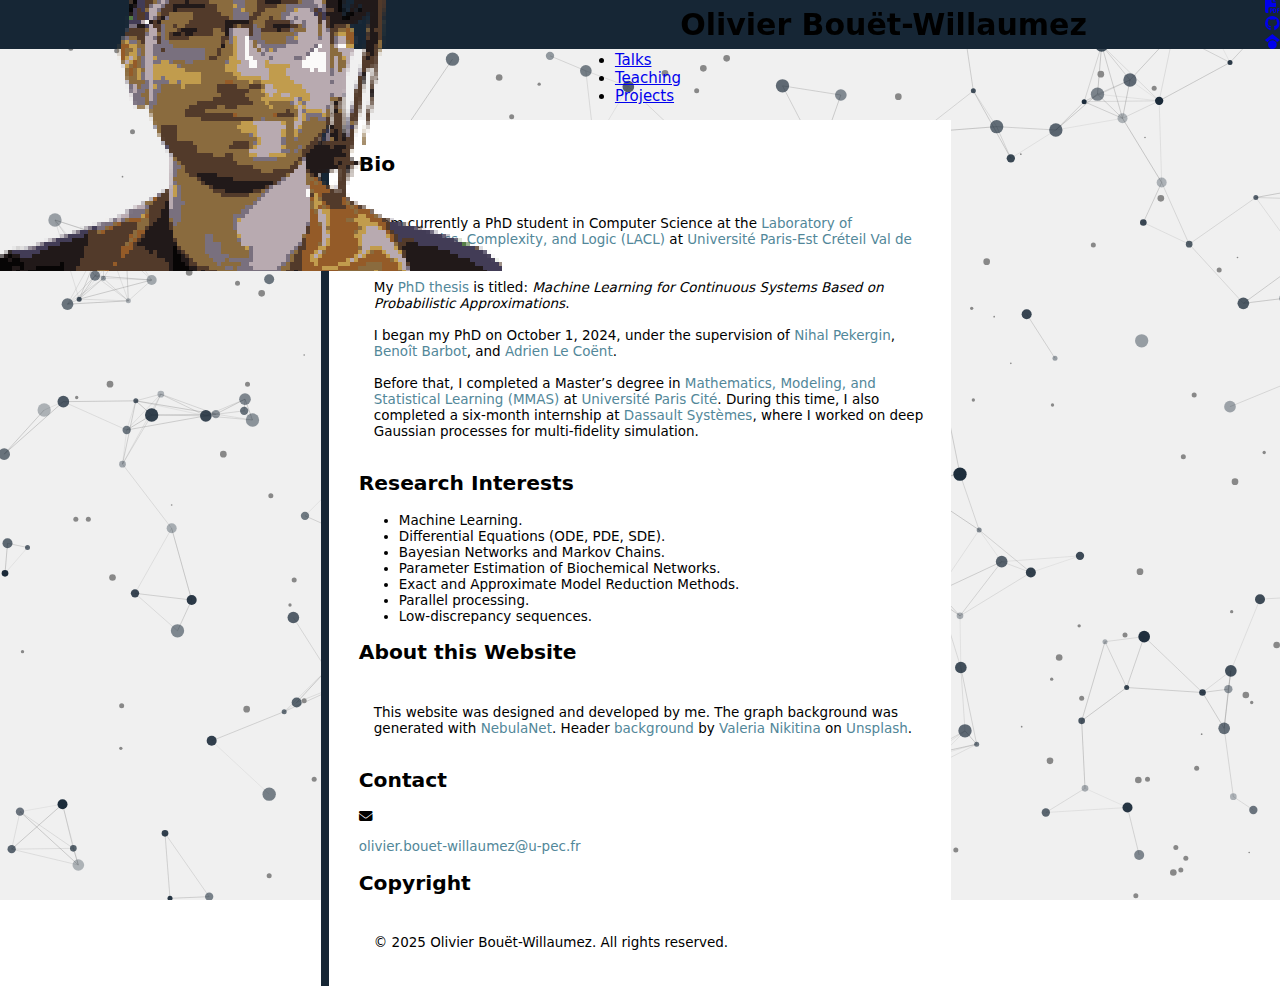
<file: index.html>
<!DOCTYPE html>
<html>
	<head>
		<meta charset="utf-8">
		<meta name="viewport" content="width=device-width, initial-scale=1.0">
		<meta name="robots" content="index, follow">
		<meta name="author" content="Olivier Bouët-Willaumez">
		<meta name="description" content="Personal website of Olivier Bouët-Willaumez, PhD student in Computer Science at Université Paris-Est Créteil. Research topics include machine learning, differential equations, Bayesian networks, and probabilistic modeling.">
		<meta name="google-site-verification" content="znhxvY28goIvcrNv3wyPOhnq0xaYKz8Kz2upTrlFklc">

		<title>Olivier Bouët-Willaumez | Computer Science</title>

		<link rel="preconnect" href="https://cdnjs.cloudflare.com" crossorigin>
		<link rel="stylesheet" href="css/base.css">
		<link rel="stylesheet" href="css/responsive.css">
		<link rel="author" href="/humans.txt">
		<link href="https://cdnjs.cloudflare.com/ajax/libs/font-awesome/6.5.2/css/all.min.css" rel="stylesheet">

		<link rel="icon" type="image/png" href="/img/favicon/favicon-96x96.png" sizes="96x96">
		<link rel="icon" type="image/svg+xml" href="/img/favicon/favicon.svg">
		<link rel="apple-touch-icon" sizes="180x180" href="/img/favicon/apple-touch-icon.png">
		<link rel="manifest" href="/img/favicon/site.webmanifest">
		<meta name="apple-mobile-web-app-title" content="olivbw">
		<link rel="shortcut icon" href="/img/favicon/favicon.ico">
	</head>

	<body id="index_body">

    <div id="wrapper_header">

        <header id="header">
            <div id="header_img">
                 <img src="img/logo/me.png" title="Olivier">
            </div>
            <div id="header_name">
                <h1>Olivier Bouët-Willaumez</h1>
            </div>
            <div id="header_logo">
                <div class="logo">
                     <a href="documents/CV.pdf" target="_blank" rel="noopener noreferrer"><i class="fa-solid fa-file-pdf" title="CV"></i></a>
                </div>
                <div class="logo">
                    <a href="https://github.com/olivbw" target="_blank" rel="noopener noreferrer"><i class="fa-brands fa-github" title="GitHub"></i></a>
                </div>
                <div class="logo">
                    <a href="https://scholar.google.com/citations?user=qVJcykAAAAAJ&hl=fr" target="_blank" rel="noopener noreferrer" title="Google Scholar"><i class="fa-brands fa-google-scholar"></i></a>
                </div>
            </div>

        </header>

        
        <nav class="menu-nav" id="navMenu">
            <ul>
                <li><a href="#" class="active">Home</a></li>
                <li><a href="src/publications.html">Publications</a></li>
                <li><a href="src/talks.html">Talks</a></li>
                <li><a href="src/teaching.html">Teaching</a></li>
                <li><a href="src/projects.html">Projects</a></li>
            </ul>
        </nav>

    </div>


	<button id="burger-menu">
		<i class="fa-solid fa-bars"></i>
	</button>


    <main id="main_content">

        <div id="text_zone">
			<div id="text_zone_content">

				<h2 class="title_type">
					Bio
				</h2>
				<p class="content_type">

					I am currently a PhD student in Computer Science at the
					<a href="https://lacl.fr/" target="_blank" rel="noopener noreferrer">Laboratory of Algorithmics, Complexity, and Logic (LACL)</a>
					at <a href="https://www.u-pec.fr/" target="_blank" rel="noopener noreferrer">Université Paris-Est Créteil Val de Marne</a>.

					<br><br>

					My <a href="https://theses.fr/s400121?domaine=theses" target="_blank" rel="noopener noreferrer">PhD thesis</a> is titled: <em>Machine Learning for Continuous Systems Based on Probabilistic Approximations</em>.

					<br><br>

					I began my PhD on October 1, 2024, under the supervision of <a href="https://www.lacl.fr/pekergin/" target="_blank" rel="noopener noreferrer">Nihal Pekergin</a>, <a href="https://www.lacl.fr/~barbot/index-fr.html" target="_blank" rel="noopener noreferrer">Benoît Barbot</a>, and <a href="https://adrienlecoent.github.io/" target="_blank" rel="noopener noreferrer">Adrien Le Coënt</a>.

					<br><br>

					Before that, I completed a Master’s degree in <a href="https://math-info.u-paris.fr/master-mathematiques-et-applications/parcours-mathematiques-modelisation-et-apprentissage-statistique/" target="_blank" rel="noopener noreferrer">Mathematics, Modeling, and Statistical Learning (MMAS)</a> at <a href="https://u-paris.fr/" target="_blank" rel="noopener noreferrer">Université Paris Cité</a>. During this time, I also completed a six-month internship at <a href="https://www.3ds.com/fr/" target="_blank" rel="noopener noreferrer">Dassault Systèmes</a>, where I worked on deep Gaussian processes for multi-fidelity simulation.
				</p>

				<h2 class="title_type">
					Research Interests
				</h2>

				
				<ul id = "keywords">
					<li>
						Machine Learning.
					</li>
					<li>
						Differential Equations (ODE, PDE, SDE).
					</li>
					<li>
						Bayesian Networks and Markov Chains.
					</li>
					<li>
						Parameter Estimation of Biochemical Networks.
					</li>
					<li>
						Exact and Approximate Model Reduction Methods.
					</li>
                    <li>
						Parallel processing.
					</li>
                    <li>
						Low-discrepancy sequences.
					</li>
                    
				</ul>

				<h2 class="title_type">
					About this Website
				</h2>

				<p class="content_type">
				This website was designed and developed by me. The graph background was generated with <a href="https://github.com/olivbw/Background_generator" target="_blank" rel="noopener noreferrer">NebulaNet</a>. Header <a href="https://unsplash.com/fr/photos/une-peinture-abstraite-de-couleurs-bleues-et-noires-rnZmobwf8sg" target="_blank" rel="noopener noreferrer">background</a> by <a href="https://unsplash.com/fr/@rlldied" target="_blank" rel="noopener noreferrer">Valeria Nikitina</a> on <a href="https://unsplash.com" target="_blank" rel="noopener noreferrer">Unsplash</a>.
				</p>

                <h2 class="title_type">
					Contact
				</h2>

                <div class="bloc_contact">
                    <i class="fa-solid fa-envelope"></i>
                    <p class="contact" id="email"></p>
                </div>

                <h2 class="title_type">
					Copyright
				</h2>

                <p class="content_type">
                    &copy; 2025 Olivier Bouët-Willaumez. All rights reserved.
                </p>

			</div>
		</div>

	
    </main>


    <button id="scrollTopBtn" title="Go to top">
  		<i class="fa-solid fa-arrow-up"></i>
	</button>
	
	<script src="js/scroll_to_top.js"></script>
	<script src="js/email.js"></script>
	<script src="js/hamburger.js"></script>


	</body>
</html>
</file>
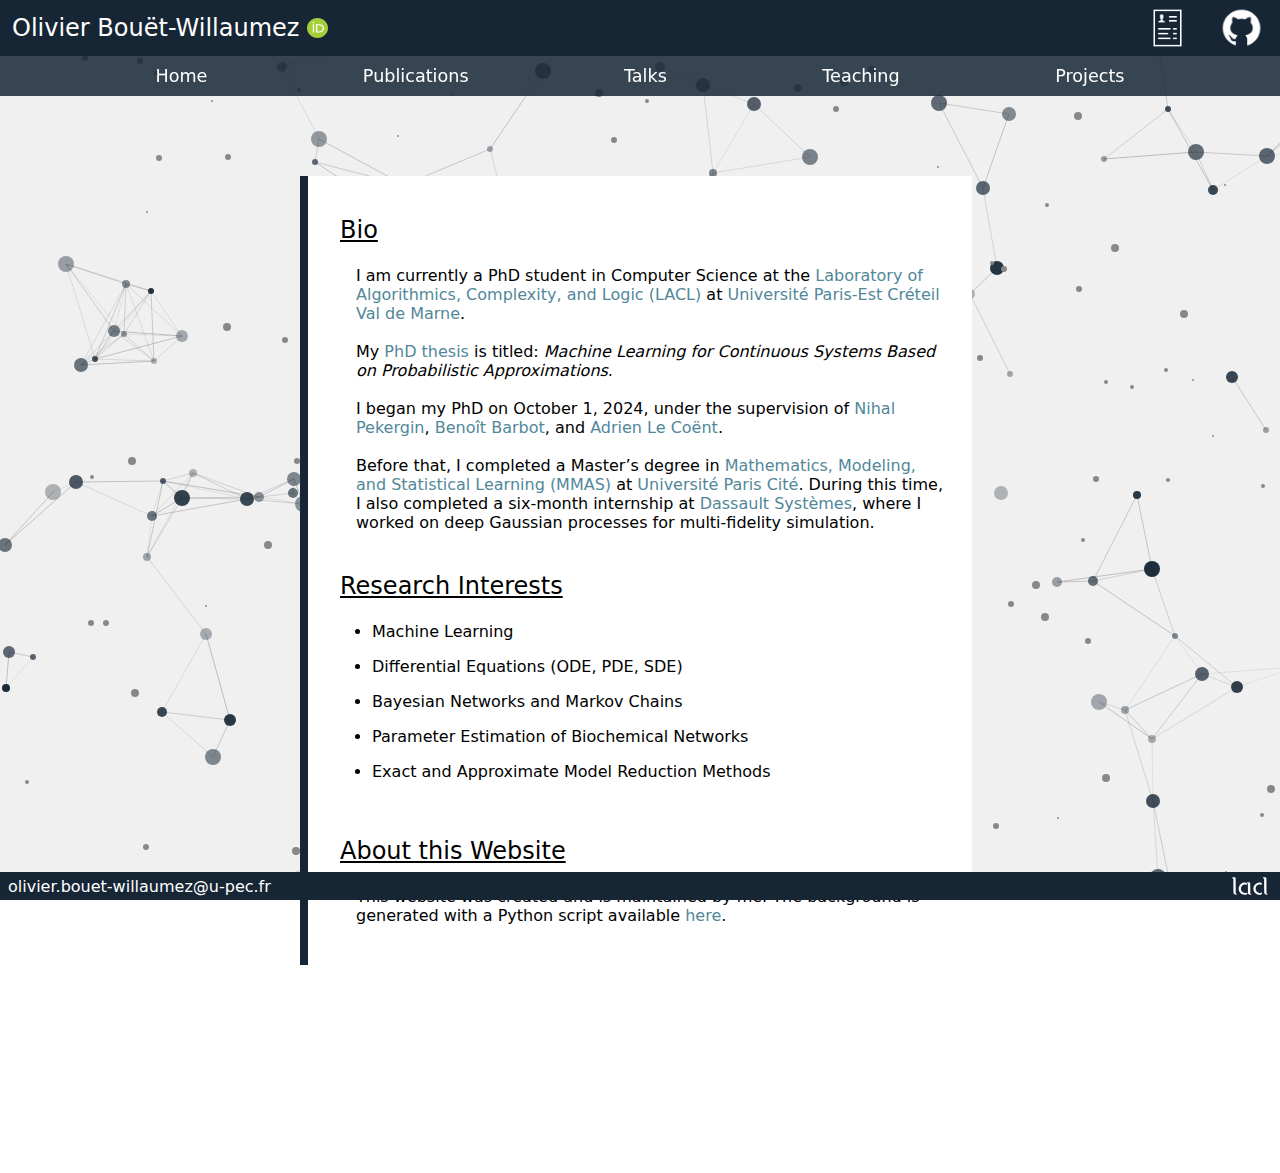
<file: home.html>
<!DOCTYPE html>
<html>
	<head>
		<meta charset="utf-8">
		<meta name="viewport" content="width=device-width, initial-scale=1, maximum-scale=1.0,user-scalable=no">
		<title>Olivier Bouët-Willaumez</title>
		<link rel="stylesheet" type="text/css" href="css/style.css">
	</head>

	<body id="home_body">

	<header>
		<div id="header_left">
		<p class="name">
			Olivier Bouët-Willaumez
		</p>
		<a href="https://orcid.org/0009-0001-1744-9205" target="_blank"><img src="img/logo/ORCID_iD.svg" widht=1em></img></a>

		</div>

		<div id="header_right">
			<a href="documents/CV.pdf" target="_blank"><img src="img/logo/cv_logo.png" title="CV" class="header_cv_logo"/></a>
			<a href="https://github.com/olivbw" target="_blank"><img src="img/logo/logo_github.png" title="GitHub"/></a>
		</div>
	</header>

		<div id="nav">

			<nav class="menu-nav">
					<span class="btn">
						<a href="#" title="Home">
							Home
						</a>
					</span>
					<span class="btn">
						<a href="publications.html" title="Publications">
							Publications
						</a>
					</span>
					<span class="btn">
						<a href="talks.html" title="Talks">
							Talks
						</a>
					</span>
					<span class="btn">
						<a href="teaching.html" title="Teaching">
							Teaching
						</a>
					</span>
					<span class="btn">
						<a href="projects.html" title="Projects">
							Projects
						</a>
					</span>
					
			</nav>

		</div>

		<div id="text_zone">
			<section id="text_zone_content">

				<p class="title_type">
					Bio
				</p>
				<p class="content_type">

					I am currently a PhD student in Computer Science at the
					<a href="https://www.lacl.fr/fr/" target="_blank">Laboratory of Algorithmics, Complexity, and Logic (LACL)</a>
					at <a href="https://www.u-pec.fr/" target="_blank">Université Paris-Est Créteil Val de Marne</a>.

					<br><br>

					My <a href="https://theses.fr/s400121?domaine=theses" target="_blank">PhD thesis</a> is titled: <em>Machine Learning for Continuous Systems Based on Probabilistic Approximations</em>.

					<br><br>

					I began my PhD on October 1, 2024, under the supervision of <a href="https://www.lacl.fr/pekergin/" target="_blank">Nihal Pekergin</a>, <a href="https://www.lacl.fr/~barbot/index-fr.html" target="_blank">Benoît Barbot</a>, and <a href="https://adrienlecoent.github.io/" target="_blank">Adrien Le Coënt</a>.

					<br><br>

					Before that, I completed a Master’s degree in <a href="https://math-info.u-paris.fr/master-mathematiques-et-applications/parcours-mathematiques-modelisation-et-apprentissage-statistique/" target="_blank">Mathematics, Modeling, and Statistical Learning (MMAS)</a> at <a href="https://u-paris.fr/" target="_blank">Université Paris Cité</a>. During this time, I also completed a six-month internship at <a href="https://www.3ds.com/fr/" target="_blank">Dassault Systèmes</a>, where I worked on deep Gaussian processes for multi-fidelity simulation.
				</p>

				<p class="title_type">
					Research Interests
				</p>

				
				<ul class = "keywords">
					<li class = "keywords">
						Machine Learning
					</li>
					<li class = "keywords">
						Differential Equations (ODE, PDE, SDE)
					</li>
					<li class = "keywords">
						Bayesian Networks and Markov Chains
					</li>
					<li class = "keywords">
						Parameter Estimation of Biochemical Networks
					</li>
					<li class = "keywords">
						Exact and Approximate Model Reduction Methods
					</li>
				</ul>

				<p class="title_type">
					About this Website
				</p>

				<p class="content_type">
				This website was created and is maintained by me. The background is generated with a Python script available <a href="https://github.com/olivbw/Background_generator" target="_blank">here</a>.
				</p>
			</div>
		</section>

	<footer>
		<p class="contact">
			olivier.bouet-willaumez@u-pec.fr 
		</p>
		<a href="https://www.lacl.fr/en/" target="_blank"><img src="img/logo/lacl_white.svg" title="LACL"/></a>
	</footer>

	</body>
</html>
</file>
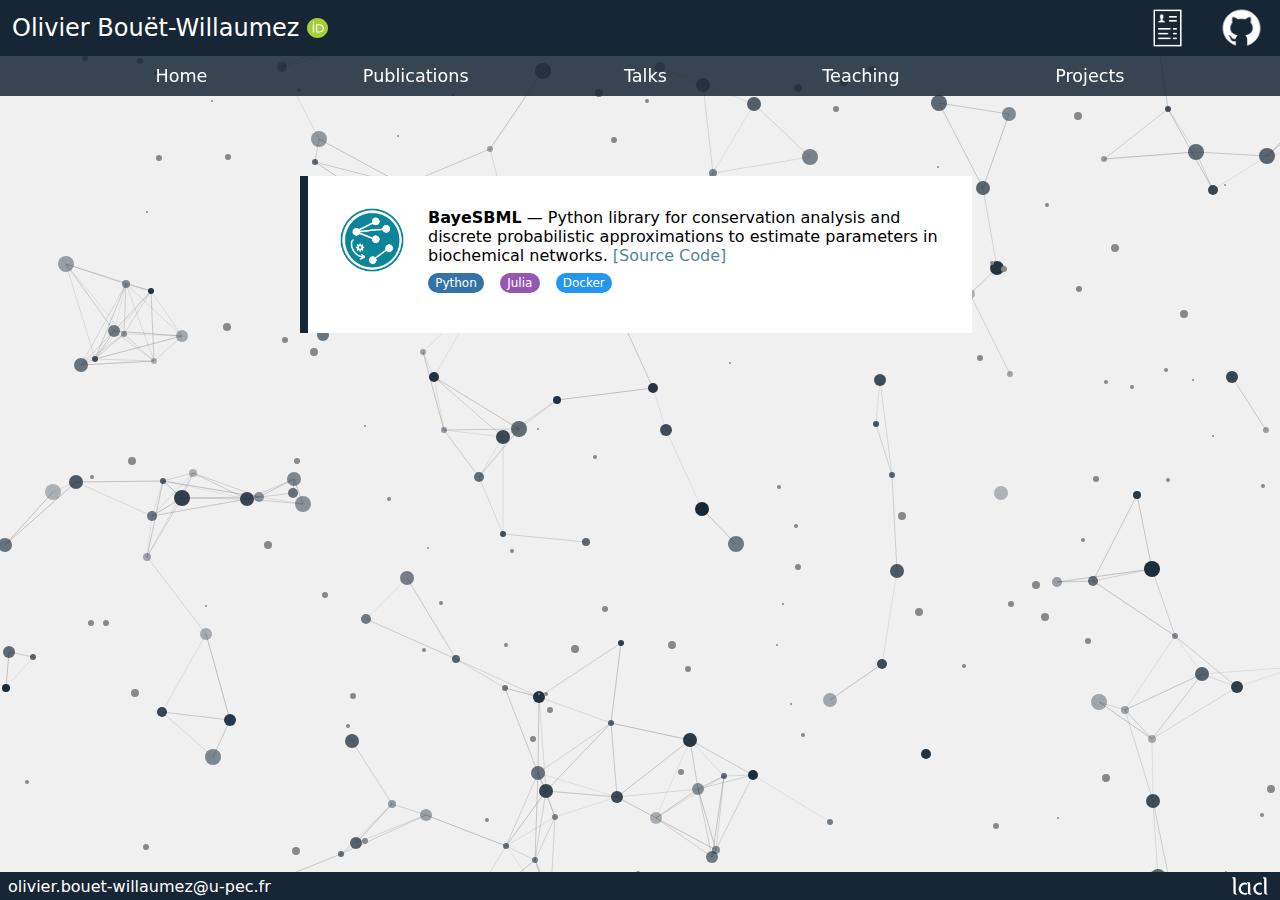
<file: projects.html>
<!DOCTYPE html>
<html>
	<head>
		<meta charset="utf-8">
		<meta name="viewport" content="width=device-width, initial-scale=1">
		<title>Olivier Bouët-Willaumez</title>
		<link rel="stylesheet" type="text/css" href="css/style.css">
	</head>
	<body id="projet_body">


	<header>
		<div id="header_left">
		<p class="name">
			Olivier Bouët-Willaumez
		</p>
		<a href="https://orcid.org/0009-0001-1744-9205" target="_blank"><img src="img/logo/ORCID_iD.svg" widht=1em></img></a>

		</div>
		<div id="header_right">
			<a href="documents/CV.pdf" target="_blank"><img src="img/logo/cv_logo.png" title="CV" class="header_cv_logo"/></a>
			<a href="https://github.com/olivbw" target="_blank"><img src="img/logo/logo_github.png" title="GitHub"/></a>
		</div>
	</header>

		<!-- Navigation -->

		<div id="nav">

			<nav class="menu-nav">
					<span class="btn">
						<a href="index.html" title="Home">
							Home
						</a>
					</span>
					<span class="btn">
						<a href="publications.html" title="Publications">
							Publications
						</a>
					</span>
					<span class="btn">
						<a href="talks.html" title="Talks">
							Talks
						</a>
					</span>
					<span class="btn">
						<a href="teaching.html" title="Teaching">
							Teaching
						</a>
					</span>
					<span class="btn">
						<a href="#" title="Projects">
							Projects
						</a>
					</span>
					
			</nav>

		</div>

		<div id="text_zone">
			<section id="text_zone_content">
				<div class="project">
					<img src="img/logo/BayeSBML_logo.png" alt="BayeSBML" class="project-img" />
					<div class="project-content">
						<p class="project-desc"><b>BayeSBML</b> — Python library for conservation analysis and discrete probabilistic approximations to estimate parameters in biochemical networks. <a href="https://git.lacl.fr/barbot/bayesbml" target="_blank">[Source Code]</a>
						<div class="skills">
						<span class="skill-bubble python">Python</span>
						<span class="skill-bubble julia">Julia</span>
						<span class="skill-bubble docker">Docker</span>
						</div>
					</div>
				</div>

			</section>
		</div>

		<footer>
			<p class="contact">
				olivier.bouet-willaumez@u-pec.fr 
			</p>
			<a href="https://www.lacl.fr/en/" target="_blank"><img src="img/logo/lacl_white.svg" title="LACL"/></a>
		</footer>

	</body>
</html>
</file>
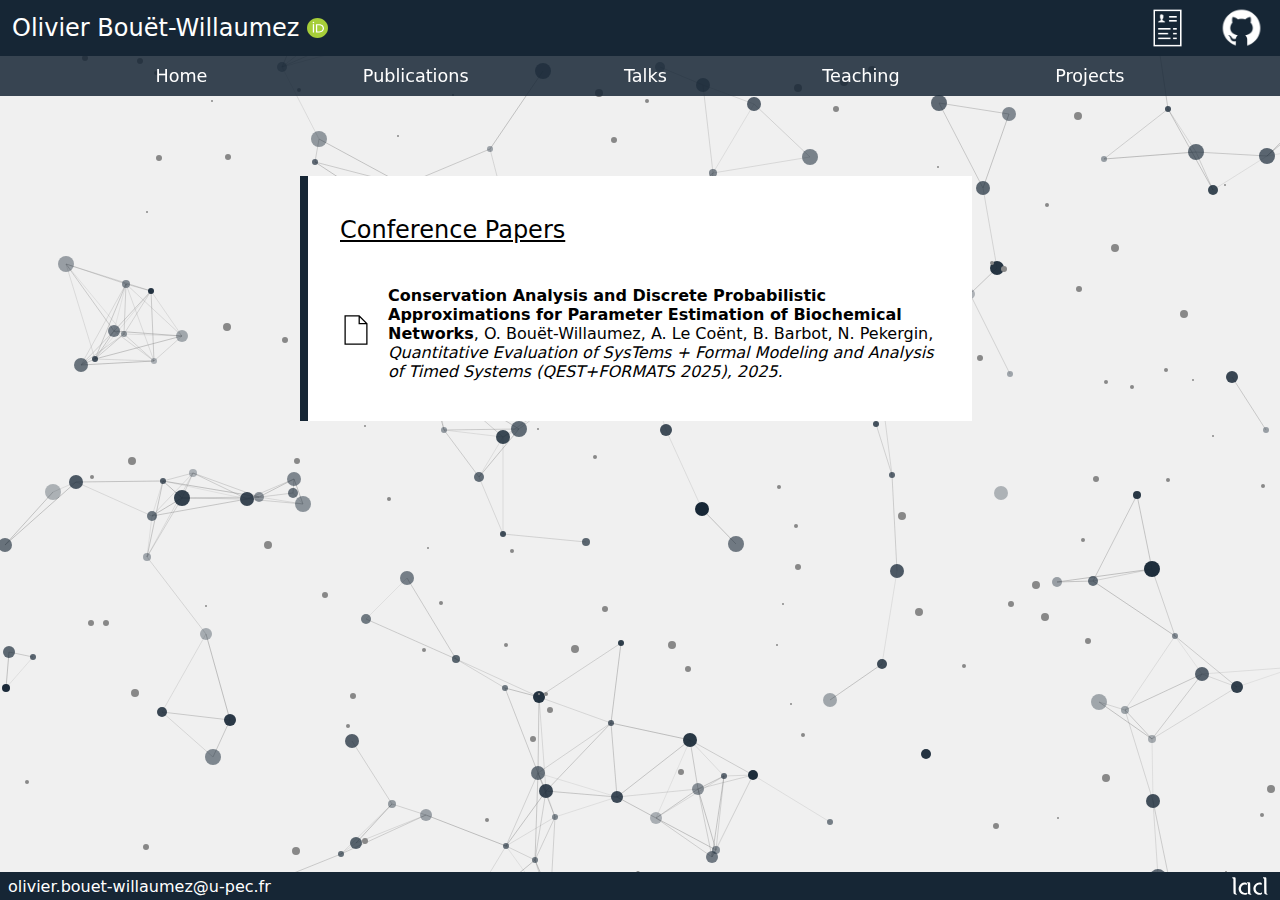
<file: publications.html>
<!DOCTYPE html>
<html>
	<head>
		<meta charset="utf-8">
		<meta name="viewport" content="width=device-width, initial-scale=1">
		<title>Olivier Bouët-Willaumez</title>
		<link rel="stylesheet" type="text/css" href="css/style.css">
	</head>
	<body id="formation_body">


	<header>
		<div id="header_left">
		<p class="name">
			Olivier Bouët-Willaumez
		</p>
		<a href="https://orcid.org/0009-0001-1744-9205" target="_blank"><img src="img/logo/ORCID_iD.svg" widht=1em></img></a>

		</div>
		<div id="header_right">
			<a href="documents/CV.pdf" target="_blank"><img src="img/logo/cv_logo.png" title="CV" class="header_cv_logo"/></a>
			<a href="https://github.com/olivbw" target="_blank"><img src="img/logo/logo_github.png" title="GitHub"/></a>
		</div>
	</header>

		<!-- Navigation -->

		<div id="nav">

			<nav class="menu-nav">
					<span class="btn">
						<a href="index.html" title="Home">
							Home
						</a>
					</span>
					<span class="btn">
						<a href="#" title="Publications">
							Publications
						</a>
					</span>
					<span class="btn">
						<a href="talks.html" title="Talks">
							Talks
						</a>
					</span>
					<span class="btn">
						<a href="teaching.html" title="Teaching">
							Teaching
						</a>
					</span>
					<span class="btn">
						<a href="projects.html" title="Projects">
							Projects
						</a>
					</span>
					
			</nav>

		</div>

		<div id="text_zone">
			<section id="text_zone_content">
				<p class = "title_type">
					Conference Papers
				</p>
				<ul class ="publications">
					<li class="publications">
						<p class = "content_type">
							<b>Conservation Analysis and Discrete Probabilistic Approximations for Parameter Estimation of Biochemical Networks</b>, O. Bouët-Willaumez, A. Le Coënt, B. Barbot, N. Pekergin, <i>Quantitative Evaluation of SysTems + Formal Modeling and Analysis of Timed Systems (QEST+FORMATS 2025), 2025.</i>
						</p>
					</li>
				</ul>

			</section>
		</div>

	<footer>
		<p class="contact">
			olivier.bouet-willaumez@u-pec.fr 
		</p>
		<a href="https://www.lacl.fr/en/" target="_blank"><img src="img/logo/lacl_white.svg" title="LACL"/></a>
	</footer>

	</body>
</html>
</file>
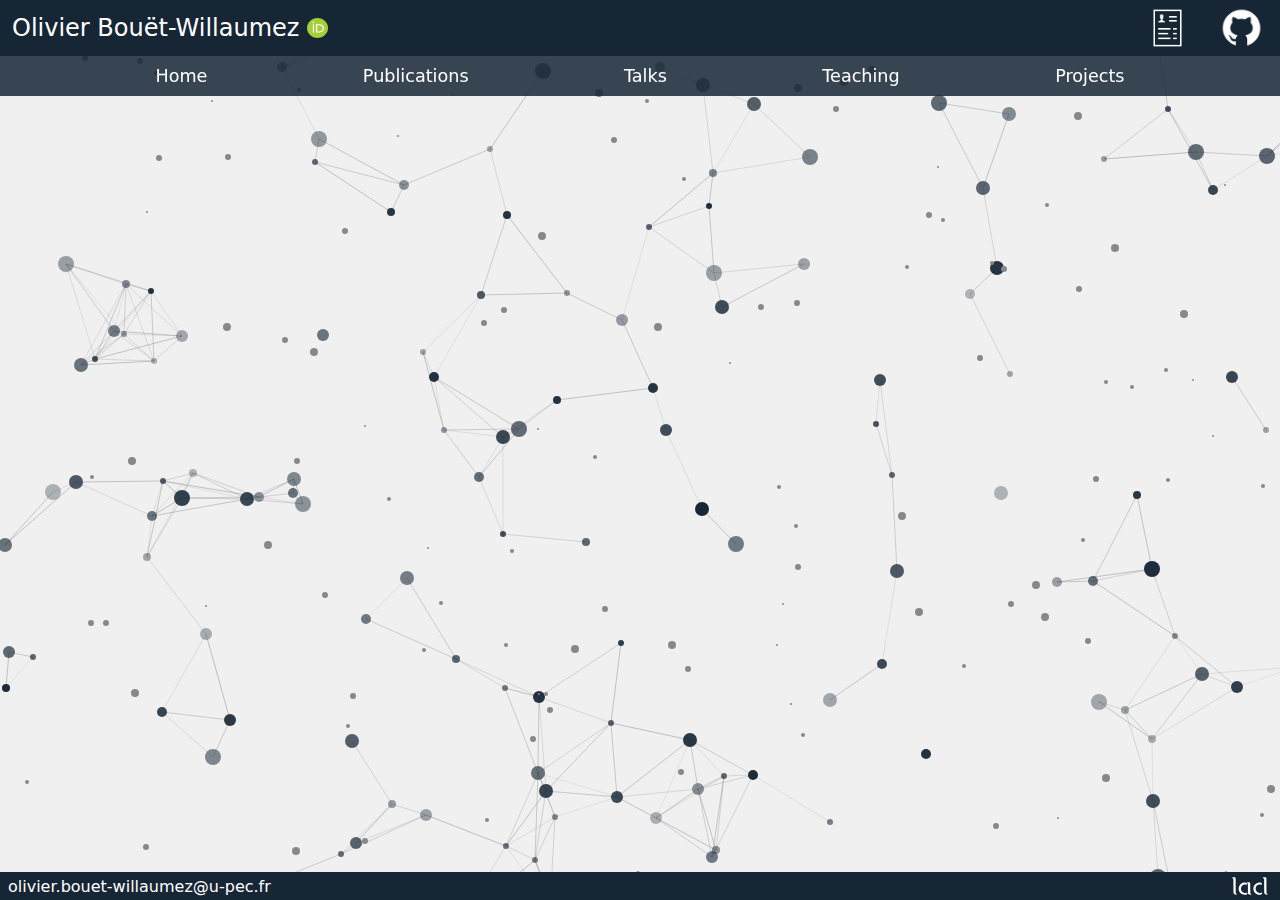
<file: talks.html>
<!DOCTYPE html>
<html>
	<head>
		<meta charset="utf-8">
		<meta name="viewport" content="width=device-width, initial-scale=1">
		<title>Olivier Bouët-Willaumez</title>
		<link rel="stylesheet" type="text/css" href="css/style.css">
	</head>
	<body id="pc_body">


	<header>
		<div id="header_left">
		<p class="name">
			Olivier Bouët-Willaumez
		</p>
		<a href="https://orcid.org/0009-0001-1744-9205" target="_blank"><img src="img/logo/ORCID_iD.svg" widht=1em></img></a>

		</div>
		<div id="header_right">
			<a href="documents/CV.pdf" target="_blank"><img src="img/logo/cv_logo.png" title="CV" class="header_cv_logo"/></a>
			<a href="https://github.com/olivbw" target="_blank"><img src="img/logo/logo_github.png" title="GitHub"/></a>
		</div>
	</header>

		<!-- Navigation -->

		<div id="nav">

			<nav class="menu-nav">
					<span class="btn">
						<a href="home.html" title="Home">
							Home
						</a>
					</span>
					<span class="btn">
						<a href="publications.html" title="Publications">
							Publications
						</a>
					</span>
					<span class="btn">
						<a href="#" title="Talks">
							Talks
						</a>
					</span>
					<span class="btn">
						<a href="teaching.html" title="Teaching">
							Teaching
						</a>
					</span>
					<span class="btn">
						<a href="projects.html" title="Projects">
							Projects
						</a>
					</span>
					
			</nav>

		</div>


		<footer>
			<p class="contact">
				olivier.bouet-willaumez@u-pec.fr 
			</p>
			<a href="https://www.lacl.fr/en/" target="_blank"><img src="img/logo/lacl_white.svg" title="LACL"/></a>
		</footer>

	</body>
</html>
</file>
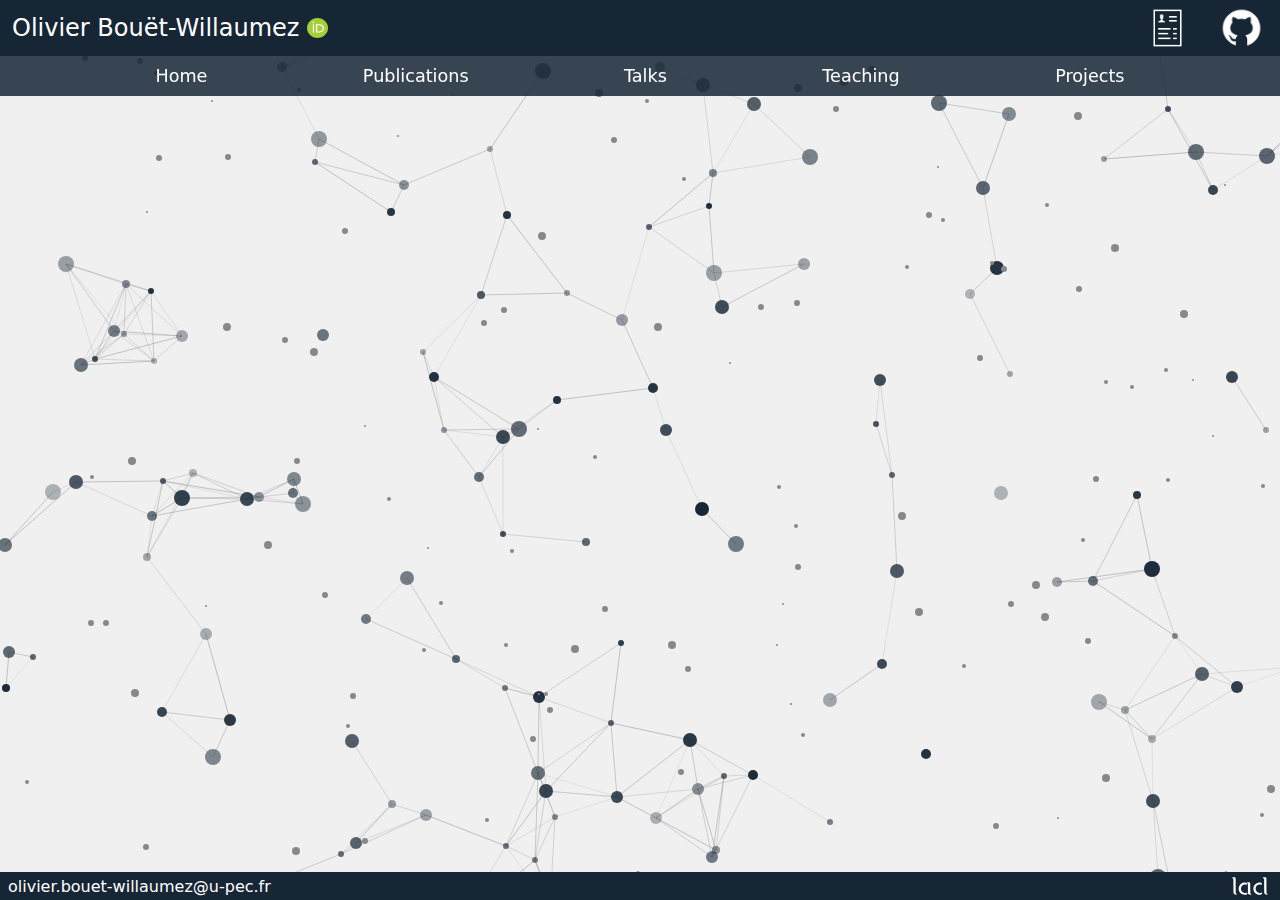
<file: teaching.html>
<!DOCTYPE html>
<html>
	<head>
		<meta charset="utf-8">
		<meta name="viewport" content="width=device-width, initial-scale=1">
		<title>Site Web de Olivier Bouët-Willaumez</title>
		<link rel="stylesheet" type="text/css" href="css/style.css">
	</head>
	<body id="teaching_body">


	<header>
		<div id="header_left">
		<p class="name">
			Olivier Bouët-Willaumez
		</p>
		<a href="https://orcid.org/0009-0001-1744-9205" target="_blank"><img src="img/logo/ORCID_iD.svg" widht=1em></img></a>

		</div>
		<div id="header_right">
			<a href="documents/CV.pdf" target="_blank"><img src="img/logo/cv_logo.png" title="CV" class="header_cv_logo"/></a>
			<a href="https://github.com/olivbw" target="_blank"><img src="img/logo/logo_github.png" title="GitHub"/></a>
		</div>
	</header>

		<!-- Navigation -->

		<div id="nav">

			<nav class="menu-nav">
					<span class="btn">
						<a href="index.html" title="Home">
							Home
						</a>
					</span>
					<span class="btn">
						<a href="publications.html" title="Publications">
							Publications
						</a>
					</span>
					<span class="btn">
						<a href="talks.html" title="Talks">
							Talks
						</a>
					</span>
					<span class="btn">
						<a href="#" title="Teaching">
							Teaching
						</a>
					</span>
					<span class="btn">
						<a href="projects.html" title="Projects">
							Projects
						</a>
					</span>
					
			</nav>

		</div>

		<footer>
			<p class="contact">
				olivier.bouet-willaumez@u-pec.fr 
			</p>
			<a href="https://www.lacl.fr/en/" target="_blank"><img src="img/logo/lacl_white.svg" title="LACL"/></a>
		</footer>

	</body>
</html>
</file>
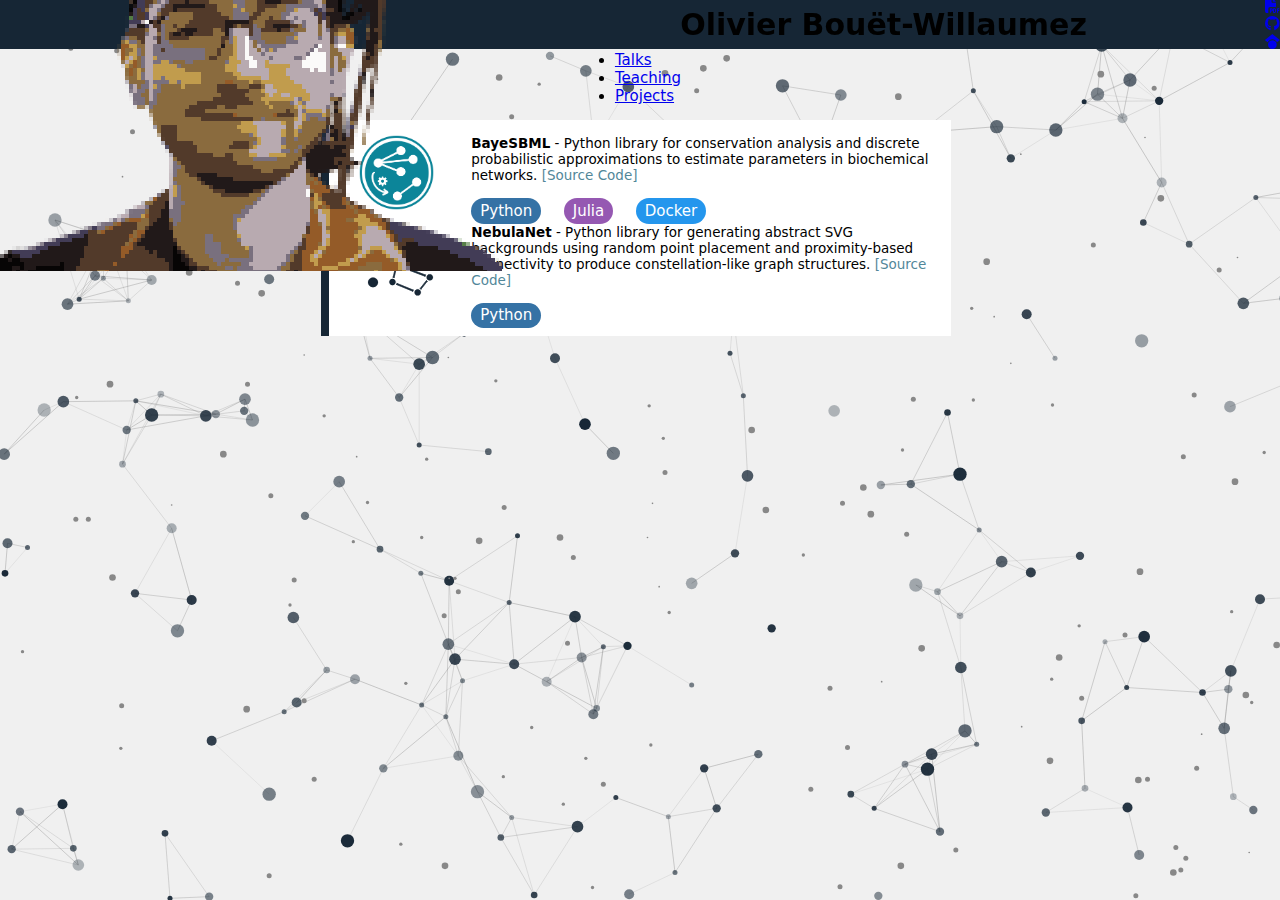
<file: src/projects.html>
<!DOCTYPE html>
<html>
	<head>
		<meta charset="utf-8">
		<meta name="viewport" content="width=device-width, initial-scale=1.0">
		<meta name="author" content="Olivier Bouët-Willaumez">
		<meta name="description" content="Research and personal projects by Olivier Bouët-Willaumez, PhD student in Computer Science at Université Paris-Est Créteil. Includes academic research projects, open-source contributions, and collaborations in machine learning and probabilistic modeling.">

		<title>Projects | Olivier Bouët-Willaumez</title>

		<link rel="preconnect" href="https://cdnjs.cloudflare.com" crossorigin>
		<link rel="stylesheet" href="../css/base.css">
		<link rel="stylesheet" href="../css/page-projects.css">
		<link rel="stylesheet" href="../css/responsive.css">
		<link href="https://cdnjs.cloudflare.com/ajax/libs/font-awesome/6.5.2/css/all.min.css" rel="stylesheet">
		<link rel="author" href="../humans.txt">

		<link rel="icon" type="image/png" href="../img/favicon/favicon-96x96.png" sizes="96x96">
		<link rel="icon" type="image/svg+xml" href="../img/favicon/favicon.svg">
		<link rel="apple-touch-icon" sizes="180x180" href="../img/favicon/apple-touch-icon.png">
		<link rel="manifest" href="../img/favicon/site.webmanifest">
		<meta name="apple-mobile-web-app-title" content="olivbw">
		<link rel="shortcut icon" href="../img/favicon/favicon.ico">
	</head>


	<body id="index_body">

    <div id="wrapper_header">

        <header id="header">
            <div id="header_img">
                 <img src="../img/logo/me.png" title="Olivier">
            </div>
            <div id="header_name">
                <h1>Olivier Bouët-Willaumez</h1>
            </div>
            <div id="header_logo">
                <div class="logo">
                     <a href="../documents/CV.pdf" target="_blank" rel="noopener noreferrer"><i class="fa-solid fa-file-pdf" title="CV"></i></a>
                </div>
                <div class="logo">
                    <a href="https://github.com/olivbw" target="_blank" rel="noopener noreferrer"><i class="fa-brands fa-github" title="GitHub"></i></a>
                </div>
                <div class="logo">
                    <a href="https://scholar.google.com/citations?user=qVJcykAAAAAJ&hl=fr" target="_blank" rel="noopener noreferrer" title="Google Scholar"><i class="fa-brands fa-google-scholar"></i></a>
                </div>
            </div>

        </header>

        
        <nav class="menu-nav">
            <ul>
                <li><a href="../index.html">Home</a></li>
                <li><a href="publications.html">Publications</a></li>
                <li><a href="talks.html">Talks</a></li>
                <li><a href="teaching.html">Teaching</a></li>
                <li><a href="#" class="active">Projects</a></li>
            </ul>
        </nav>


    </div>

	<button id="burger-menu">
		<i class="fa-solid fa-bars"></i>
	</button>

    <main id="main_content">

        <div id="text_zone">
			<div id="text_zone_content">

                <div class="project">
					<img src="../img/logo/BayeSBML_logo.png" alt="BayeSBML" class="project-img"/>
					<div class="project-content">
						<p class="project-desc"><b>BayeSBML</b> - Python library for conservation analysis and discrete probabilistic approximations to estimate parameters in biochemical networks. <a href="https://git.lacl.fr/barbot/bayesbml" target="_blank" rel="noopener noreferrer">[Source Code]</a>
						<div class="skills">
							<span class="skill-bubble python">Python</span>
							<span class="skill-bubble julia">Julia</span>
							<span class="skill-bubble docker">Docker</span>
						</div>
					</div>
				</div>
				<div class="project">
					<img src="../img/logo/nebulanet.svg" alt="NebulaNet" class="project-img" />
					<div class="project-content">
						<p class="project-desc"><b>NebulaNet</b> - Python library for generating abstract SVG backgrounds using random point placement and proximity-based connectivity to produce constellation-like graph structures. <a href="https://github.com/olivbw/NebulaNet" target="_blank" rel="noopener noreferrer">[Source Code]</a>
						<div class="skills">
							<span class="skill-bubble python">Python</span>
						</div>
					</div>
				</div>
			</div>
		</div>


    </main>


    <button id="scrollTopBtn" title="Go to top">
  		<i class="fa-solid fa-arrow-up"></i>
	</button>
	
	<script src="../js/scroll_to_top.js"></script>
	<script src="../js/hamburger.js"></script>

	</body>
</html>
</file>
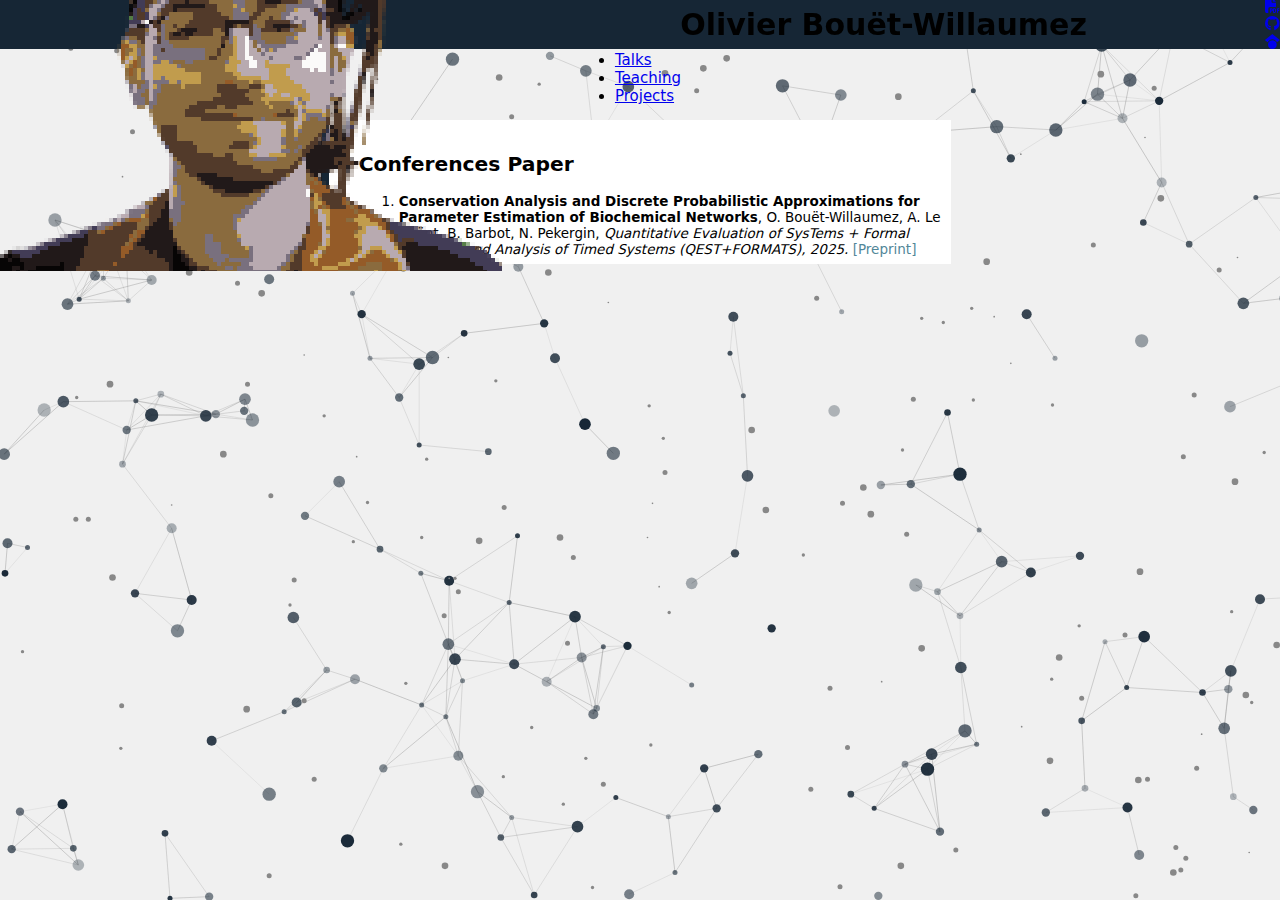
<file: src/publications.html>
<!DOCTYPE html>
<html>
	<head>
        <meta charset="utf-8">
        <meta name="viewport" content="width=device-width, initial-scale=1.0">
        <meta name="author" content="Olivier Bouët-Willaumez">
        <meta name="description" content="Publications by Olivier Bouët-Willaumez, PhD student in Computer Science at Université Paris-Est Créteil. Includes peer-reviewed papers, conference proceedings, and research articles on machine learning and probabilistic modeling.">

        <title>Publications | Olivier Bouët-Willaumez</title>

        <link rel="preconnect" href="https://cdnjs.cloudflare.com" crossorigin>
        <link rel="stylesheet" href="../css/base.css">
        <link rel="stylesheet" href="../css/page-publications-talks.css">
        <link rel="stylesheet" href="../css/responsive.css">
        <link href="https://cdnjs.cloudflare.com/ajax/libs/font-awesome/6.5.2/css/all.min.css" rel="stylesheet">
        <link rel="author" href="../humans.txt">

        <link rel="icon" type="image/png" href="../img/favicon/favicon-96x96.png" sizes="96x96">
        <link rel="icon" type="image/svg+xml" href="../img/favicon/favicon.svg">
        <link rel="apple-touch-icon" sizes="180x180" href="../img/favicon/apple-touch-icon.png">
        <link rel="manifest" href="../img/favicon/site.webmanifest">
        <meta name="apple-mobile-web-app-title" content="olivbw">
        <link rel="shortcut icon" href="../img/favicon/favicon.ico">
    </head>

	<body id="index_body">

    <div id="wrapper_header">

        <header id="header">
            <div id="header_img">
                 <img src="../img/logo/me.png" title="Olivier">
            </div>
            <div id="header_name">
                <h1>Olivier Bouët-Willaumez</h1>
            </div>
            <div id="header_logo">
                <div class="logo">
                     <a href="../documents/CV.pdf" target="_blank" rel="noopener noreferrer"><i class="fa-solid fa-file-pdf" title="CV"></i></a>
                </div>
                <div class="logo">
                    <a href="https://github.com/olivbw" target="_blank" rel="noopener noreferrer"><i class="fa-brands fa-github" title="GitHub"></i></a>
                </div>
                <div class="logo">
                    <a href="https://scholar.google.com/citations?user=qVJcykAAAAAJ&hl=fr" target="_blank" rel="noopener noreferrer" title="Google Scholar"><i class="fa-brands fa-google-scholar"></i></a>
                </div>
            </div>

        </header>

        
        <nav class="menu-nav">
            <ul>
                <li><a href="../index.html">Home</a></li>
                <li><a href="#" class="active">Publications</a></li>
                <li><a href="talks.html">Talks</a></li>
                <li><a href="teaching.html">Teaching</a></li>
                <li><a href="projects.html">Projects</a></li>
            </ul>
        </nav>


    </div>

    <button id="burger-menu">
		<i class="fa-solid fa-bars"></i>
	</button>

    <main id="main_content">

        <div id="text_zone">
			<div id="text_zone_content">

                <h2 class="title_type">
					Conferences Paper
				</h2>

                <ol id="list_papers_talks">
                    <li>
                        <b>Conservation Analysis and Discrete Probabilistic Approximations for Parameter Estimation of Biochemical Networks</b>, O. Bouët-Willaumez, A. Le Coënt, B. Barbot, N. Pekergin, <i>Quantitative Evaluation of SysTems + Formal Modeling and Analysis of Timed Systems (QEST+FORMATS), 2025.</i> <a href="https://hal.science/hal-05104966" target="_blank" rel="noopener noreferrer">[Preprint]</a> 
                    </li>
                </ol>

		
			</div>
		</div>


    </main>


    <button id="scrollTopBtn" title="Go to top">
  		<i class="fa-solid fa-arrow-up"></i>
	</button>
	
	<script src="../js/scroll_to_top.js"></script>
    <script src="../js/hamburger.js"></script>

	</body>
</html>
</file>
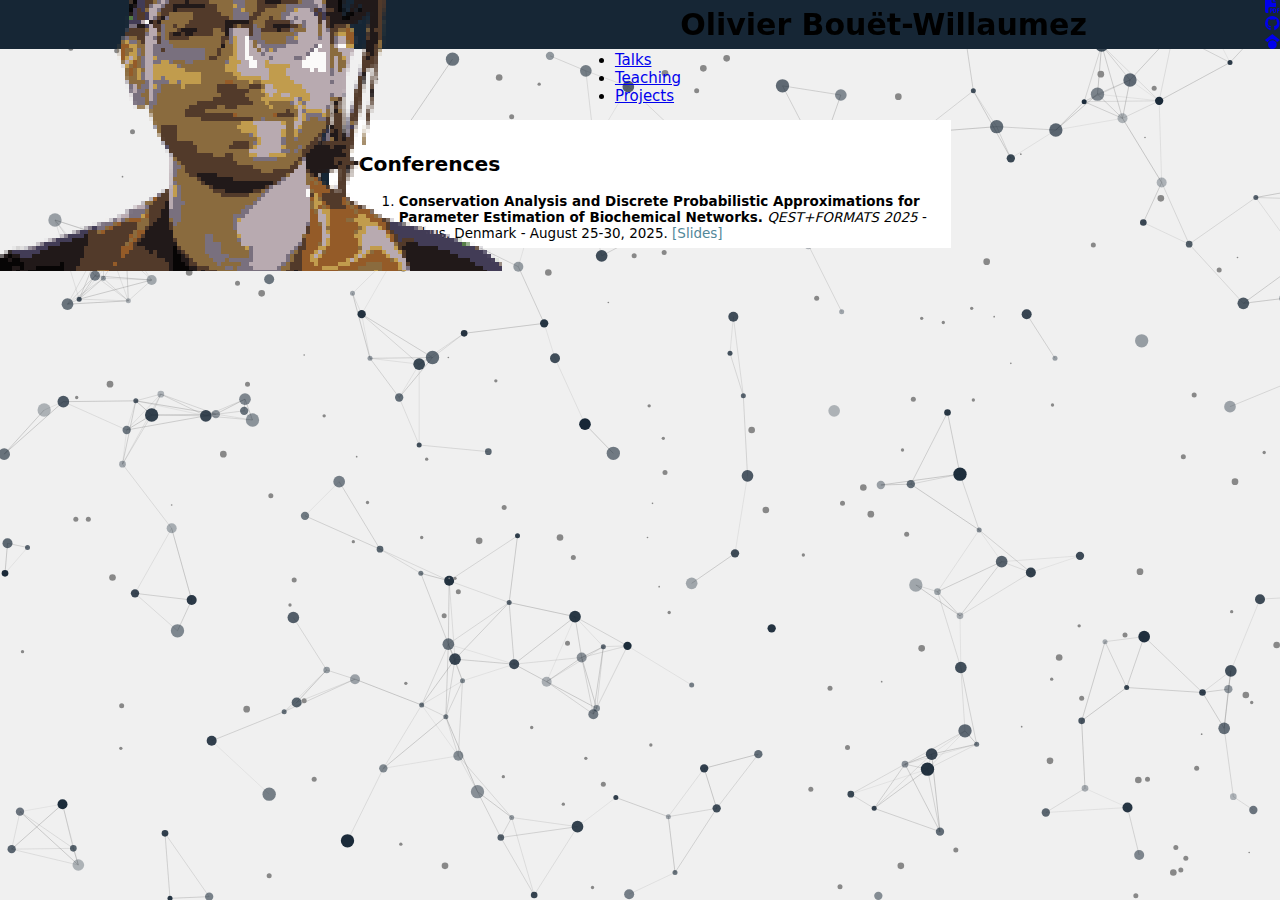
<file: src/talks.html>
<!DOCTYPE html>
<html>
	<head>
        <meta charset="utf-8">
        <meta name="viewport" content="width=device-width, initial-scale=1.0">
        <meta name="author" content="Olivier Bouët-Willaumez">
        <meta name="description" content="Talks and presentations by Olivier Bouët-Willaumez, PhD student in Computer Science at Université Paris-Est Créteil. Includes invited talks, conference presentations, and research seminars on machine learning and probabilistic modeling.">

        <title>Talks | Olivier Bouët-Willaumez</title>

        <link rel="preconnect" href="https://cdnjs.cloudflare.com" crossorigin>
        <link rel="stylesheet" href="../css/base.css">
        <link rel="stylesheet" href="../css/page-publications-talks.css">
        <link rel="stylesheet" href="../css/responsive.css">
        <link href="https://cdnjs.cloudflare.com/ajax/libs/font-awesome/6.5.2/css/all.min.css" rel="stylesheet">
        <link rel="author" href="../humans.txt">

        <link rel="icon" type="image/png" href="../img/favicon/favicon-96x96.png" sizes="96x96">
        <link rel="icon" type="image/svg+xml" href="../img/favicon/favicon.svg">
        <link rel="apple-touch-icon" sizes="180x180" href="../img/favicon/apple-touch-icon.png">
        <link rel="manifest" href="../img/favicon/site.webmanifest">
        <meta name="apple-mobile-web-app-title" content="olivbw">
        <link rel="shortcut icon" href="../img/favicon/favicon.ico">
    </head>

	<body id="index_body">

    <div id="wrapper_header">

        <header id="header">
            <div id="header_img">
                 <img src="../img/logo/me.png" title="Olivier">
            </div>
            <div id="header_name">
                <h1>Olivier Bouët-Willaumez</h1>
            </div>
            <div id="header_logo">
                <div class="logo">
                     <a href="../documents/CV.pdf" target="_blank" rel="noopener noreferrer"><i class="fa-solid fa-file-pdf" title="CV"></i></a>
                </div>
                <div class="logo">
                    <a href="https://github.com/olivbw" target="_blank" rel="noopener noreferrer"><i class="fa-brands fa-github" title="GitHub"></i></a>
                </div>
                <div class="logo">
                    <a href="https://scholar.google.com/citations?user=qVJcykAAAAAJ&hl=fr" target="_blank" rel="noopener noreferrer" title="Google Scholar"><i class="fa-brands fa-google-scholar"></i></a>
                </div>
            </div>

        </header>

        
        <nav class="menu-nav">
            <ul>
                <li><a href="../index.html">Home</a></li>
                <li><a href="publications.html">Publications</a></li>
                <li><a href="#" class="active">Talks</a></li>
                <li><a href="teaching.html">Teaching</a></li>
                <li><a href="projects.html">Projects</a></li>
            </ul>
        </nav>


    </div>

    <button id="burger-menu">
		<i class="fa-solid fa-bars"></i>
	</button>

    <main id="main_content">

        <div id="text_zone">
			<div id="text_zone_content">

                <h2 class="title_type">
					Conferences
				</h2>

                <ol id="list_papers_talks">
                    <li>
                        <b>Conservation Analysis and Discrete Probabilistic Approximations for Parameter Estimation of Biochemical Networks.</b> <i>QEST+FORMATS 2025</i> - Aarhus, Denmark - August 25-30, 2025. <a href="https://zenodo.org/records/17046513" target="_blank" rel="noopener noreferrer">[Slides]</a> 
                    </li>
                </ol>

		
			</div>
		</div>


    </main>


    <button id="scrollTopBtn" title="Go to top">
  		<i class="fa-solid fa-arrow-up"></i>
	</button>
	
	<script src="../js/scroll_to_top.js"></script>
    <script src="../js/hamburger.js"></script>

	</body>
</html>
</file>
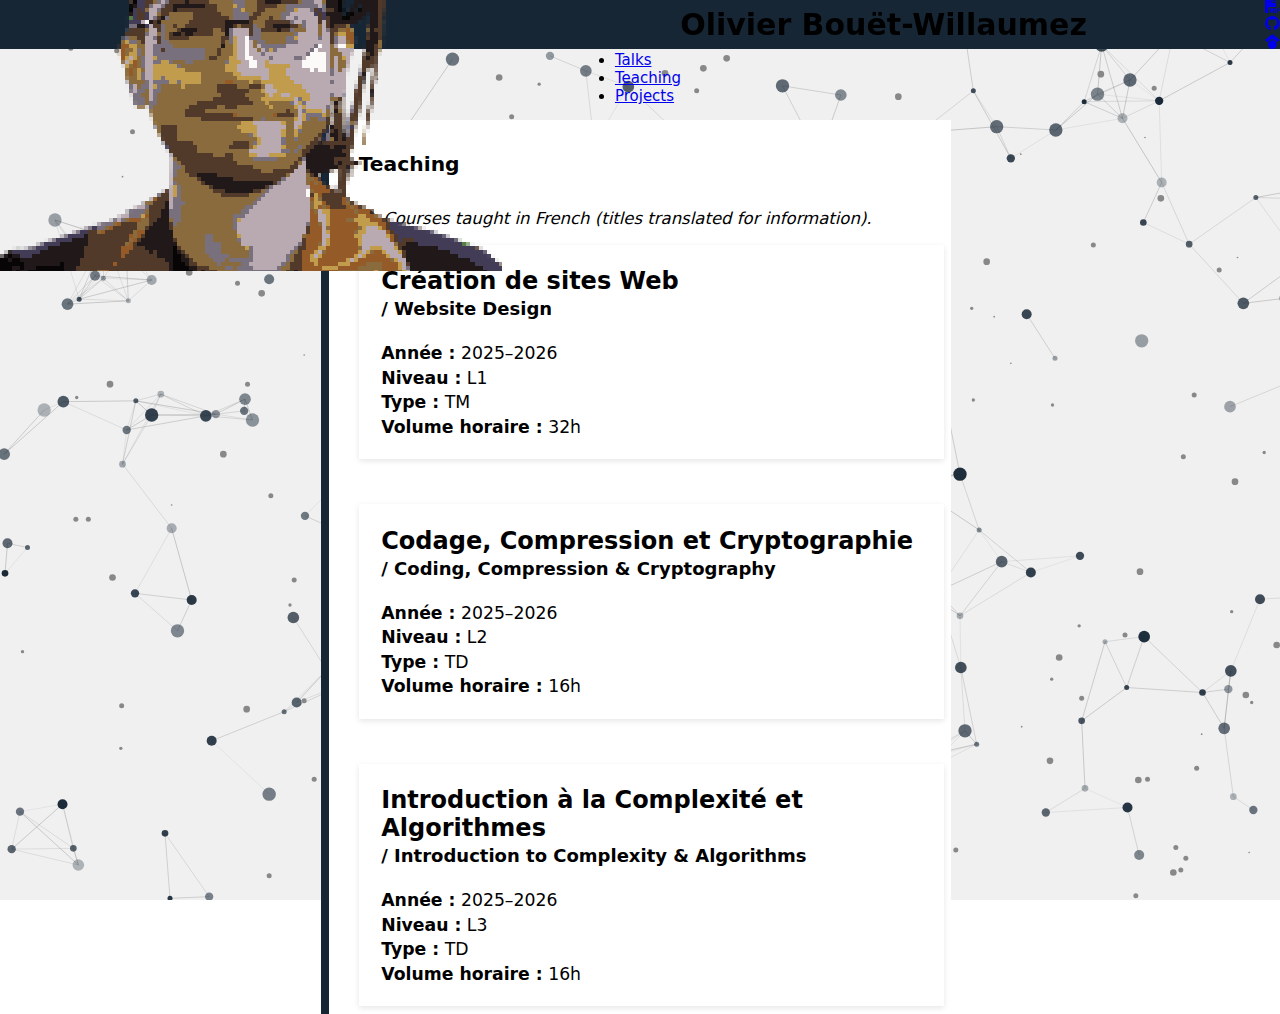
<file: src/teaching.html>
<!DOCTYPE html>
<html>
	<head>
		<meta charset="utf-8">
		<meta name="viewport" content="width=device-width, initial-scale=1.0">
		<meta name="author" content="Olivier Bouët-Willaumez">
		<meta name="description" content="Teaching activities of Olivier Bouët-Willaumez, PhD student in Computer Science at Université Paris-Est Créteil. Includes courses, tutorials, and lectures on machine learning and related topics.">
		
		<title>Teaching | Olivier Bouët-Willaumez</title>

		<link rel="preconnect" href="https://cdnjs.cloudflare.com" crossorigin>
		<link rel="stylesheet" href="../css/base.css">
		<link rel="stylesheet" href="../css/page-teaching.css">
		<link rel="stylesheet" href="../css/responsive.css">
		<link href="https://cdnjs.cloudflare.com/ajax/libs/font-awesome/6.5.2/css/all.min.css" rel="stylesheet">
		<link rel="author" href="../humans.txt">

		<link rel="icon" type="image/png" href="../img/favicon/favicon-96x96.png" sizes="96x96">
		<link rel="icon" type="image/svg+xml" href="../img/favicon/favicon.svg">
		<link rel="apple-touch-icon" sizes="180x180" href="../img/favicon/apple-touch-icon.png">
		<link rel="manifest" href="../img/favicon/site.webmanifest">
		<meta name="apple-mobile-web-app-title" content="olivbw">
		<link rel="shortcut icon" href="../img/favicon/favicon.ico">
	</head>

	<body id="index_body">

    <div id="wrapper_header">

        <header id="header">
            <div id="header_img">
                 <img src="../img/logo/me.png" title="Olivier">
            </div>
            <div id="header_name">
                <h1>Olivier Bouët-Willaumez</h1>
            </div>
            <div id="header_logo">
                <div class="logo">
                     <a href="../documents/CV.pdf" target="_blank" rel="noopener noreferrer"><i class="fa-solid fa-file-pdf" title="CV"></i></a>
                </div>
                <div class="logo">
                    <a href="https://github.com/olivbw" target="_blank" rel="noopener noreferrer"><i class="fa-brands fa-github" title="GitHub"></i></a>
                </div>
                <div class="logo">
                    <a href="https://scholar.google.com/citations?user=qVJcykAAAAAJ&hl=fr" target="_blank" rel="noopener noreferrer" title="Google Scholar"><i class="fa-brands fa-google-scholar"></i></a>
                </div>
            </div>

        </header>

        
        <nav class="menu-nav">
            <ul>
                <li><a href="../index.html">Home</a></li>
                <li><a href="publications.html">Publications</a></li>
                <li><a href="talks.html">Talks</a></li>
                <li><a href="#" class="active">Teaching</a></li>
                <li><a href="projects.html">Projects</a></li>
            </ul>
        </nav>


    </div>

	<button id="burger-menu">
		<i class="fa-solid fa-bars"></i>
	</button>

    <main id="main_content">

        <div id="text_zone">
			<div id="text_zone_content">

				<h2 class="title_type">
					Teaching
				</h2>


				<div class="bloc_warning">
					<i class="fa-solid fa-circle-info"></i>
					<p class="warning">
					Courses taught in French (titles translated for information).
					</p>
				</div>

				<div id="teaching-grid">
					<div class="teaching-card">
						<h3>Création de sites Web
							<span class="course-subtitle">/ Website Design</span>
						</h3>
						<ul>
							<li><strong>Année :</strong> 2025–2026</li>
							<li><strong>Niveau :</strong> L1 </li>
							<li><strong>Type :</strong> TM </li>
							<li><strong>Volume horaire :</strong> 32h</li>
						</ul>
					</div>

					<div class="teaching-card">
						<h3>Codage, Compression et Cryptographie
							<span class="course-subtitle">/ Coding, Compression & Cryptography</span>
						</h3>
						<ul>
							<li><strong>Année :</strong> 2025–2026</li>
							<li><strong>Niveau :</strong> L2 </li>
							<li><strong>Type :</strong> TD </li>
							<li><strong>Volume horaire :</strong> 16h</li>
						</ul>
					</div>

					<div class="teaching-card">
						<h3>Introduction à la Complexité et Algorithmes
							<span class="course-subtitle">/ Introduction to Complexity & Algorithms</span>
						</h3>
						<ul>
							<li><strong>Année :</strong> 2025–2026</li>
							<li><strong>Niveau :</strong> L3 </li>
							<li><strong>Type :</strong> TD </li>
							<li><strong>Volume horaire :</strong> 16h</li>
						</ul>
					</div>
				</div>
					
			</div>
		</div>


    </main>


    <button id="scrollTopBtn" title="Go to top">
  		<i class="fa-solid fa-arrow-up"></i>
	</button>
	
	<script src="../js/scroll_to_top.js"></script>
	<script src="../js/hamburger.js"></script>

	</body>
</html>
</file>
<file: css/base.css>
html{
    height: auto;
}

body{
    width: 100%;
    margin: 0;
    box-sizing: border-box;
    background:url(../img/background/abstract_background.svg);
    background-size: cover;
    font-family: system-ui, sans-serif;
    background-attachment: fixed;
}

header{
    background-color: rgba(22, 38, 53, 255);
    height: 3.25rem;
    display: flex;
    flex-direction: row;
    justify-content: space-between;
    align-items: center;
    position: fixed;
    text-align: center;
    top: 0;
    width: 100%;
    z-index: 1000;
}

header p{
    font-size: clamp(1.15rem, 2.5vw, 1.45rem);
    color: white;
    word-break: break-word;
    line-height: 1.2;

}

#header_left, #header_right{
    display: flex;
    align-items: center;
    padding: 0.75rem;
}

#header_left{
    gap: clamp(0rem, 2vw, 0.5rem);
}

#header_right{
    gap: clamp(1rem, 2vw, 1.5rem);
}

#header_left img{
    width: clamp(1rem, 2vw, 1.2rem);
    height: auto;
    padding-top:0.25rem;
}

#header_right img{
    width: clamp(2.3rem, 5vw, 2.5rem);
    height: auto;
    padding-top:0.25rem;
}

#header_right img.header_cv_logo{
    width: clamp(2rem, 5vw, 2.15rem);
    height: auto;
}

#nav{
    background-color: rgb(22,38,53, 0.85);
    position: fixed; 
    width: 100%;
    height:2.25rem;
    top:3.25rem;
    z-index: 1000; 
}

.menu-nav{
    height:100%;
    margin: 0 auto;
    max-width: 40rem;
    display: flex;
    flex-direction: row;
    justify-content: space-evenly;
    align-items: center;
}

.menu-nav > .btn{
    position: relative;
}

.menu-nav > .btn > a{
    text-decoration: none;
    font-size: clamp(0.9rem, 2vw, 1rem);
    color: white;
}

.menu-nav > .btn::after{
    content: '';
    position: absolute;
    left: 50%;
    bottom: -25%;
    width: 100%;
    height: 10%; 
    background-color: white; 
    transform: translateX(-100%) scaleX(0); 
    transition: transform 0.5s; 
}

.menu-nav > .btn:hover::after{
    transform: translateX(-50%) scaleX(0.7);
}

#header-wrapper{
  position: fixed;
  top: 0;
  width: 100%;
  z-index: 1000;
  transition: transform 0.3s ease;
  will-change: transform;
}

#header-wrapper.hide{
  transform: translateY(-5.5rem); 
}

div#text_zone{
    position:relative;
    max-width: 40rem;
    margin: 0 auto;
    background-color: rgb(255, 255, 255, 1);
    padding-left: 1.5rem; 
    font-size: clamp(0.85rem, 2vw, 0.9rem);
}

#text_zone::before{
    content: '';
    position: absolute;
    left: -0.5rem;
    top: 0;
    bottom: 0;
    width: 0.5rem;
    background-color: rgb(22,38,53, 1);
}

div#text_zone p.content_type{
    text-align:left;
    padding:1.5rem 1rem 1rem 1rem;
}

div#text_zone p.title_type{
    text-decoration: underline;
    font-size:1.3rem;
    margin-bottom: -0.75rem;
}

div#text_zone a{
    text-decoration: none;
    color: rgba(82,135,153,255);
}

div#text_zone a:hover{
    background-color: rgba(82,135,153,255);
    color:white;
    transition:0.2s;
}

div#text_zone ul.keywords{
    padding: 1.5rem 1rem 1rem 2rem;
}

div#text_zone li.keywords{
    padding-bottom: 1rem;
}

#text_zone_content{
    padding: 1rem 0.5rem 0.5rem 0.5rem;
}

#scrollTopBtn{
    position: fixed;
    bottom: 3.5rem;
    right: 2.5rem;
    z-index: 1000;
    display: none;
    background-color: rgba(22, 38, 53, 0.9);
    border: none;
    border-radius: 100%;
    padding: 0.75rem;
    cursor: pointer;
    transition: opacity 0.3s ease;
    box-shadow: 0 2px 6px rgba(0,0,0,0.3);
}

#scrollTopBtn img{
    width: clamp(1rem,2vw,1.25rem);
    height: clamp(1rem,2vw,1.25rem);
    filter: invert(1); 
}

#scrollTopBtn:hover{
    background-color: rgba(82, 135, 153, 0.9);
}

footer{
    background-color: rgb(22,38,53,255);
    height: 1.75rem;
    bottom:0;
    display:flex;
    flex-direction: row;
    justify-content: space-between;
    align-items: center;
    text-align: center;
    position:fixed;
    width: 100%;
    z-index: 1000;
}

footer p.contact{
    color:white;
    font-size: clamp(0.85rem, 2vw, 1rem);
    margin-left:0.5rem;
}

footer img{
    width: clamp(2.2rem, 5vw, 2.5rem);
    margin-right:0.5rem;
    padding-top:0.25rem;
}
</file>
<file: css/responsive.css>
@import url('https://fonts.googleapis.com/css2?family=Lato:wght@400;700&family=Zilla+Slab:wght@700&display=swap');

html {
  font-size: 13px; /* mobile par défaut */
}

@media (min-width: 480px) { html { font-size: 14px; } }
@media (min-width: 768px) { html { font-size: 15px; } }
@media (min-width: 1440px) { html { font-size: 16px; } }

body.menu-open {
  overflow: hidden;
  height: 100dvh;
  position: fixed;
  width: 100%;
  touch-action: none; 
}

#burger-menu { display: none; }

@media (max-width: 1025px) {
  #burger-menu {
    display: block;
    position: fixed;
    top: 1.5rem;
    right: 1.5rem;
    z-index: 2000;
    background-color: var(--color-bg-dark);
    border: none;
    border-radius: 100%;
    padding: 1rem;
    cursor: pointer;
    box-shadow: 0 2px 6px rgba(0,0,0,0.3);
    transition: background-color 0.3s ease;
  }
  #burger-menu:hover { background-color: var(--color-accent); }
  #burger-menu i { font-size: 1.5rem; color: white; }
}

@media (max-width: 1025px) {

  #wrapper_header { display: none; }
  #main_content { margin-left: 0; }
  #text_zone { margin: 0; background-color: rgba(255,255,255,0.8); border: none; }
  #text_zone_content { margin: 2.5rem; }

  #wrapper_header.show {
    display: flex !important;
    width: 100%;
    background-color: var(--color-bg-dark);
    z-index: 1500;
    flex-direction: column;
    justify-content: flex-start;
    align-items: center;
    padding: 0;
    box-sizing: border-box;
    animation: slideIn 0.4s ease forwards;
  }

  #wrapper_header.show #header {
    gap: 1rem;
  }

  #wrapper_header.show #header_img img { width: 11rem; }

  #wrapper_header.show #header_name h1 { font-size: 2.1rem; }

  #wrapper_header.show #header_logo { width: 75%; }

  #wrapper_header.show .logo i {
    font-size: 3.2rem;
    transition: transform 0.5s ease, color 0.5s ease;
  }
  #wrapper_header.show .logo i:hover { transform: scale(1.2); color: var(--color-accent); }

  #wrapper_header.show .menu-nav ul li a { font-size: 1.75rem; }

  @keyframes slideIn { from { transform: translateX(-100%); opacity: 0; } to { transform: translateX(0); opacity: 1; } }
  @keyframes slideOut { from { transform: translateX(0); opacity: 1; } to { transform: translateX(-100%); opacity: 0; } }

  #wrapper_header.hide { animation: slideOut 0.4s ease forwards; }
  #wrapper_header.no-animation { animation: none !important; transition: none !important; }
}
</file>
<file: css/style.css>
html {
    height: auto;
}

body{
    margin: 0;
    margin-top:11em;
    margin-bottom:13em;
    box-sizing: border-box;
    background:url(../img/background/abstract_background.svg);
    background-size:auto;
    font-family: system-ui;
    background-attachment: fixed;
}

header {
    background-color: rgba(22, 38, 53, 255);
    height: 3.5em;
    display: flex;
    flex-direction: row;
    justify-content: space-between;
    align-items: center;
    position: fixed;
    text-align: center;
    top: 0;
    width: 100%;
    z-index: 1000;
}

header p {
    font-size: 1.5em;
    color: white;
    margin-left: 0.5em;
}

header a {
    display: inline-block;
    width: auto;
    height: auto;
    margin-right:1em;
    padding-top:0.25em;
}

#header_left{
    display: flex;
    align-items: center;
    gap: 0.5em; 
}

#header_left img {
    width: 1.3em;
    height: auto;
}

#header_right {
    display: flex;
    align-items: center;
    gap: 1em; 
}

#header_right img {
    width: 2.8em;
    height: auto;
}

#header_right img.header_cv_logo {
    width: 2.45em;
    height: auto;
}

#nav {
    background-color: rgb(22,38,53, 0.85);
    position: fixed; 
    width: 100%;
    height:2.5em;
    top:3.5em;
    z-index: 1000; 
}

.menu-nav {
    height:100%;
    margin-left: auto;
    margin-right: auto;
    display: flex;
    flex-direction: row;
    justify-content: space-evenly;
    align-items: center;
}

.menu-nav > .btn {
    position: relative;
}

.menu-nav > .btn > a {
    text-decoration: none;
    font-size: 1.1em;
    color: white;
}

.menu-nav > .btn::after {
    content: '';
    position: absolute;
    left: 50%;
    bottom: -25%;
    width: 100%;
    height: 10%; 
    background-color: white; 
    transform: translateX(-100%) scaleX(0); 
    transition: transform 0.5s; 
}

.menu-nav > .btn:hover::after {
    transform: translateX(-50%) scaleX(0.7);
}

div#text_zone{
    position:relative;
    max-width: 40em;
    margin: 0 auto;
    background-color: rgb(255, 255, 255, 1);
    padding-left: 1.5em; 
    font-size:1em;
}

#text_zone::before {
    content: '';
    position: absolute;
    left: -0.5em;
    top: 0;
    bottom: 0;
    width: 0.5em;
    background-color: rgb(22,38,53, 1);
}

div#text_zone p.content_type{
    text-align:left;
    font-size:1em;
    padding:1.5em 1em 1em 1em;
}

div#text_zone p.title_type{
    text-decoration: underline;
    font-size:1.5em;
    margin-bottom: -0.75em;
}

div#text_zone img{
    width: 4em;
    height: 4em; 
}

div#text_zone a{
    text-decoration: none;
    color:rgba(82,135,153,255);
}

div#text_zone a:hover{
    background-color: rgba(82,135,153,255);
    color:white;
    transition:0.2s;
}

div#text_zone ul.publications{
    list-style: none;
    padding-left: 0;
    padding-top:0.25em;
}

div#text_zone li.publications {
  position: relative;
  padding-left: 2em; 
}

div#text_zone li.publications::before {
  content: "";
  position: absolute;
  left: 0;
  top: 50%;
  transform: translateY(-50%); 
  width: 2em;
  height: 2em; 
  background-image: url("../img/logo/logo_paper.svg");
  background-size: contain;
  background-repeat: no-repeat;
}

div#text_zone ul.keywords{
    padding:1.5em 1em 1em 2em;
}

div#text_zone li.keywords{
    padding-bottom: 1em;
}

#text_zone_content {
  padding: 1em 0.5em 0.5em 0.5em;
}

.project {
    display: flex;
    flex-direction: row;
    margin: 1em 0em 2em 0em;
}

.project-img {
    width: 5em;
    height: 5em;
    object-fit: cover;
    margin-right: 1.5em;
}

.project-content {
    display: flex;
    flex-direction: column;
}

.project-desc {
    margin: 0 0 0.5em 0;
}

.skills {
    display: flex;
    flex-wrap: wrap;
    gap: 1em;
}

.skill-bubble {
    color: white;
    padding: 0.25em 0.6em;
    border-radius: 1em;
    font-size: 0.75em;
    user-select: none;
}

.skill-bubble.python { background-color: #3572A5;}
.skill-bubble.julia {background-color: #9558B2;}
.skill-bubble.docker {background-color: #2496ED;}

footer{
    background-color: rgb(22,38,53,255);
    height: 1.75em;
    bottom:0;
    display:flex;
    flex-direction: row;
    justify-content: space-between;
    align-items: center;
    text-align: center;
    position:fixed;
    width: 100%;
    z-index: 1000; 
}

footer p.contact{
    color:white;
    font-size: 1em;
    margin-left:0.5em;
}

footer img{
    width: 2.75em;
    margin-right:0.5em;
    margin-top:0.25em;
}
</file>
<file: css/page-projects.css>
.project{
    display: flex;
    flex-direction: row;
    gap:2.5rem;
}

.project-img{
    width: 5rem;
    height: 5rem;
    transition: transform 0.5s ease;
}

.project-img:hover{
    transform: scale(1.1);
}

.project-content{
    display: flex;
    flex-direction: column;
}

.project-desc{
    margin: 0 0 1rem 0;
}

.skills{
    display: flex;
    flex-wrap: wrap;
    gap: 1.5rem;
}

.skill-bubble{
    color: white;
    padding: 0.25rem 0.6rem;
    border-radius: 1rem;
    font-size: 1rem;
    user-select: none;
}

.skill-bubble.python { background-color: #3572A5;}
.skill-bubble.julia {background-color: #9558B2;}
.skill-bubble.docker {background-color: #2496ED;}

#emote_gallery {
    display: grid;
    grid-template-columns: repeat(auto-fill, minmax(5rem, 1fr));
    gap: 2rem;
    margin-top: 1rem;
}

.emote {
    display: flex;
    justify-content: center;
    align-items: center;
    padding: 0.5rem;
    background-color: #f7f7f7;
    border-radius: 0.5rem;
    transition: transform 0.3s ease, background-color 0.3s ease;
}

.emote img {
    max-width: 100%;
    height: auto;
}

.emote:hover {
    transform: scale(1.2);
    background-color: var(--color-accent);
}
</file>
<file: css/page-publications-talks.css>
#list_papers_talks{
    display: grid;
    gap: 2rem;
    margin:0;
}
</file>
<file: css/page-teaching.css>
#teaching-grid {
  display: grid;
  gap: 3rem;
}

.teaching-card {
  background-color: var(--color-text-white);
  border-left: 0.4rem solid var(--color-accent);
  padding: 1.5rem;
  box-shadow: 0 2px 6px rgba(0,0,0,0.1);
  transition: transform 0.3s ease, box-shadow 0.3s ease;
}

.teaching-card:hover {
  transform: translateY(-5px);
  box-shadow: 0 6px 12px rgba(0,0,0,0.15);
}

.teaching-card h3 {
  margin-top: 0;
  color: var(--color-bg-dark);
  font-size: 1.6rem;
}

.teaching-card ul {
  list-style: none;
  display:grid;
  gap:0.3rem;
  padding: 0;
  margin: 0.5rem 0 0 0;
}

.teaching-card li {
  font-size: 1.15rem;
  color: var(--color-bg-dark);
}

.course-subtitle {
  display: block;
  font-size: 1.2rem;
  color: var(--color-accent);
  margin-top: 0.2rem;
}

.bloc_warning{
    display:flex;
    flex-direction: row;
    justify-content: flex-start;
    align-items: center;
    gap:0.5rem;
    margin:0;
}

.warning{
  font-style: italic;
  font-size: 1.1rem;
}

.bloc_warning i{
  font-size: 1.1rem;
}
</file>
